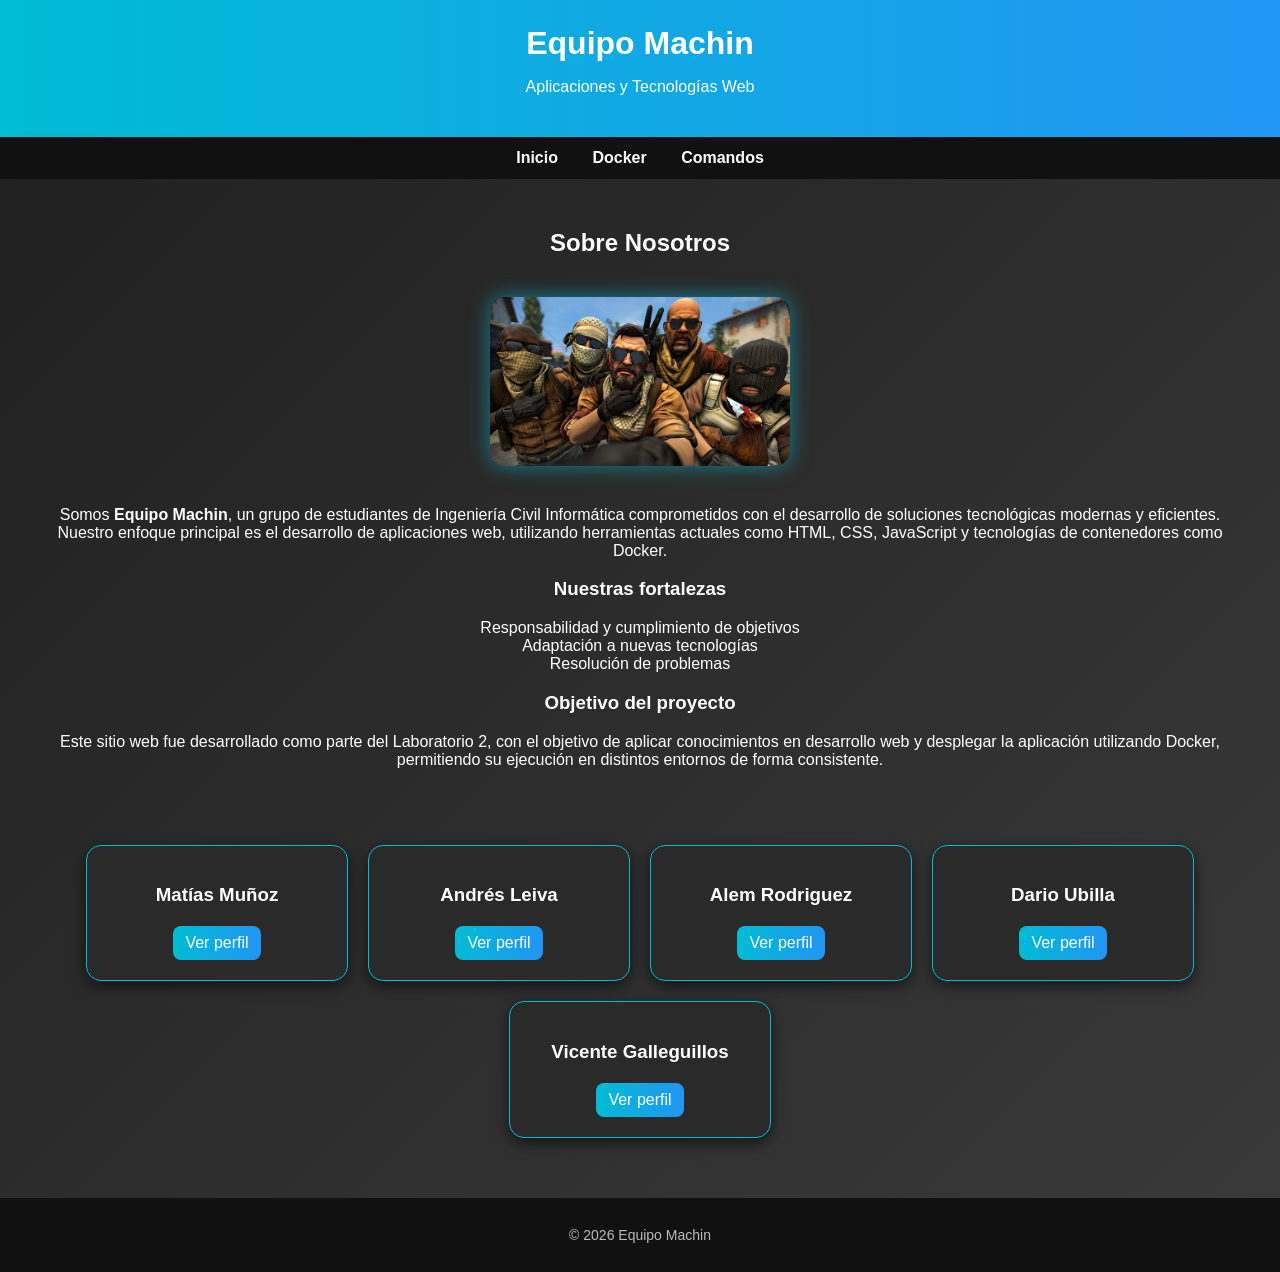
<file: index.html>
<!DOCTYPE html>
<html lang="es">
<head>
<meta charset="UTF-8">
<title>Equipo Machin</title>
<link rel="stylesheet" href="styles.css">
</head>

<body>

<header>
    <h1>Equipo Machin</h1>
    <p>Aplicaciones y Tecnologías Web</p>
</header>

<nav>
    <a href="index.html">Inicio</a>
    <a href="docker.html">Docker</a>
    <a href="comandos.html">Comandos</a>
</nav>

<section>
    <h2>Sobre Nosotros</h2>

    <img src="img/cs.jpg" class="equipo-img" alt="Equipo Machin">

    <p>
        Somos <strong>Equipo Machin</strong>, un grupo de estudiantes de Ingeniería Civil Informática
        comprometidos con el desarrollo de soluciones tecnológicas modernas y eficientes.
        Nuestro enfoque principal es el desarrollo de aplicaciones web, utilizando herramientas
        actuales como HTML, CSS, JavaScript y tecnologías de contenedores como Docker.
    </p>

    <h3>Nuestras fortalezas</h3>
    <ul>
        <li>Responsabilidad y cumplimiento de objetivos</li>
        <li>Adaptación a nuevas tecnologías</li>
        <li>Resolución de problemas</li>
    </ul>

    <h3>Objetivo del proyecto</h3>
    <p>
        Este sitio web fue desarrollado como parte del Laboratorio 2, con el objetivo de aplicar
        conocimientos en desarrollo web y desplegar la aplicación utilizando Docker, permitiendo
        su ejecución en distintos entornos de forma consistente.
    </p>

</section>

<section class="integrantes">
    <div class="card"><h3>Matías Muñoz</h3><a href="integrante1.html">Ver perfil</a></div>
    <div class="card"><h3>Andrés Leiva</h3><a href="integrante2.html">Ver perfil</a></div>
    <div class="card"><h3>Alem Rodriguez</h3><a href="integrante3.html">Ver perfil</a></div>
    <div class="card"><h3>Dario Ubilla</h3><a href="integrante4.html">Ver perfil</a></div>
    <div class="card"><h3>Vicente Galleguillos</h3><a href="integrante5.html">Ver perfil</a></div>
</section>

<footer>
<p>© 2026 Equipo Machin</p>
</footer>

</body>
</html>
</file>
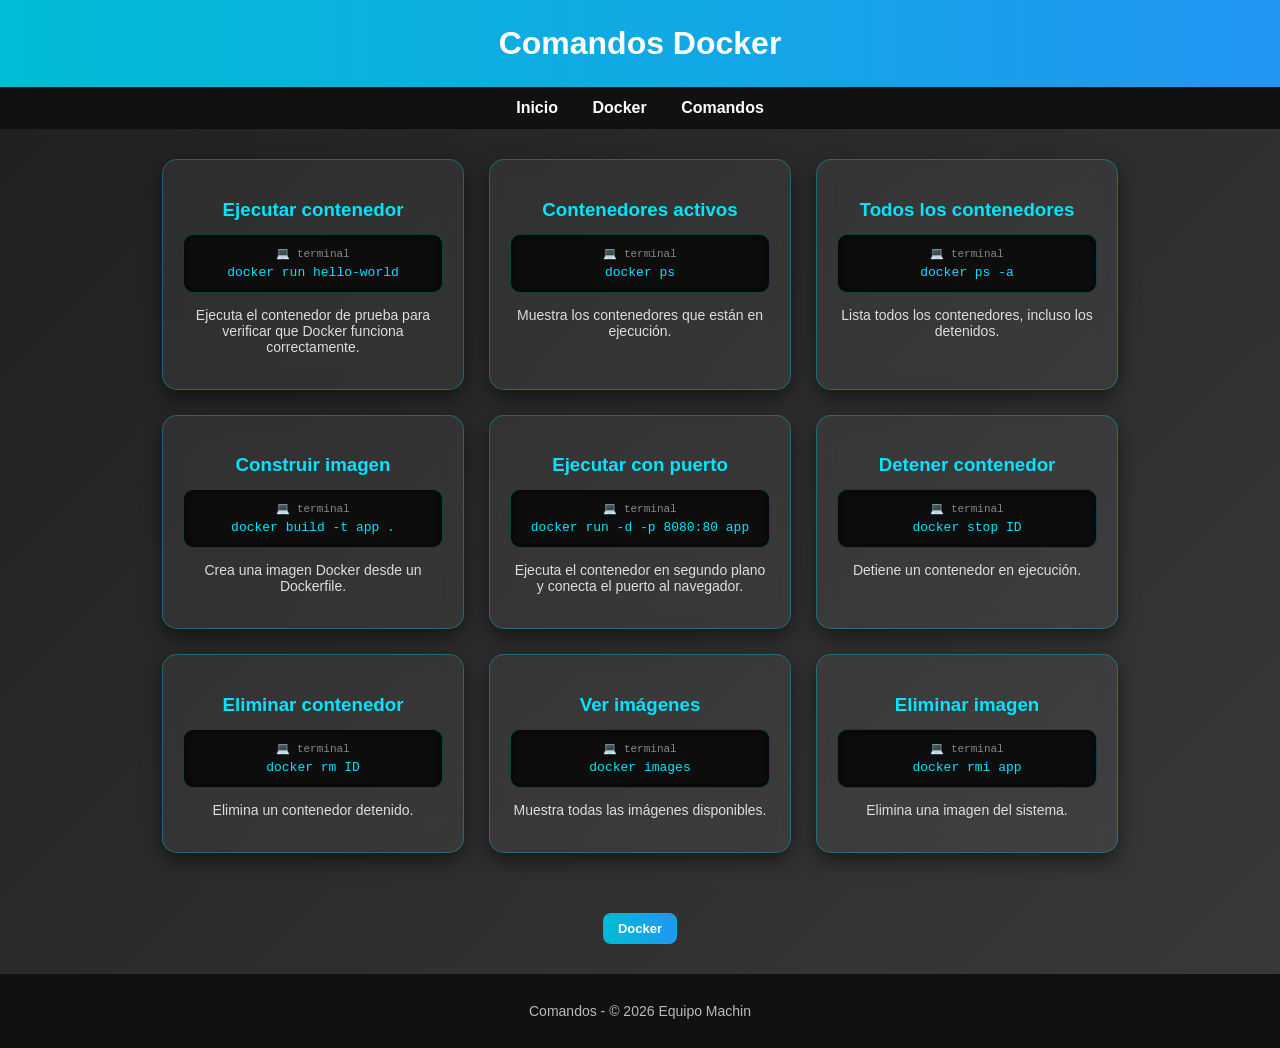
<file: comandos.html>
<!DOCTYPE html>
<html lang="es">
<head>
<meta charset="UTF-8">
<title>Comandos</title>
<link rel="stylesheet" href="styles.css">
</head>

<body>

<header><h1>Comandos Docker</h1></header>

<nav>
<a href="index.html">Inicio</a>
<a href="docker.html">Docker</a>
<a href="comandos.html">Comandos</a>
</nav>

<section class="contenedor-info">

<div class="box">
<h3>Ejecutar contenedor</h3>
<pre>docker run hello-world</pre>
<p>Ejecuta el contenedor de prueba para verificar que Docker funciona correctamente.</p>
</div>

<div class="box">
<h3>Contenedores activos</h3>
<pre>docker ps</pre>
<p>Muestra los contenedores que están en ejecución.</p>
</div>

<div class="box">
<h3>Todos los contenedores</h3>
<pre>docker ps -a</pre>
<p>Lista todos los contenedores, incluso los detenidos.</p>
</div>

<div class="box">
<h3>Construir imagen</h3>
<pre>docker build -t app .</pre>
<p>Crea una imagen Docker desde un Dockerfile.</p>
</div>

<div class="box">
<h3>Ejecutar con puerto</h3>
<pre>docker run -d -p 8080:80 app</pre>
<p>Ejecuta el contenedor en segundo plano y conecta el puerto al navegador.</p>
</div>

<div class="box">
<h3>Detener contenedor</h3>
<pre>docker stop ID</pre>
<p>Detiene un contenedor en ejecución.</p>
</div>

<div class="box">
<h3>Eliminar contenedor</h3>
<pre>docker rm ID</pre>
<p>Elimina un contenedor detenido.</p>
</div>

<div class="box">
<h3>Ver imágenes</h3>
<pre>docker images</pre>
<p>Muestra todas las imágenes disponibles.</p>
</div>

<div class="box">
<h3>Eliminar imagen</h3>
<pre>docker rmi app</pre>
<p>Elimina una imagen del sistema.</p>
</div>

</section>

<div class="nav-docker">
    <a href="docker.html">Docker</a>
</div>

<footer><p>Comandos - © 2026 Equipo Machin</p></footer>

</body>
</html>
</file>
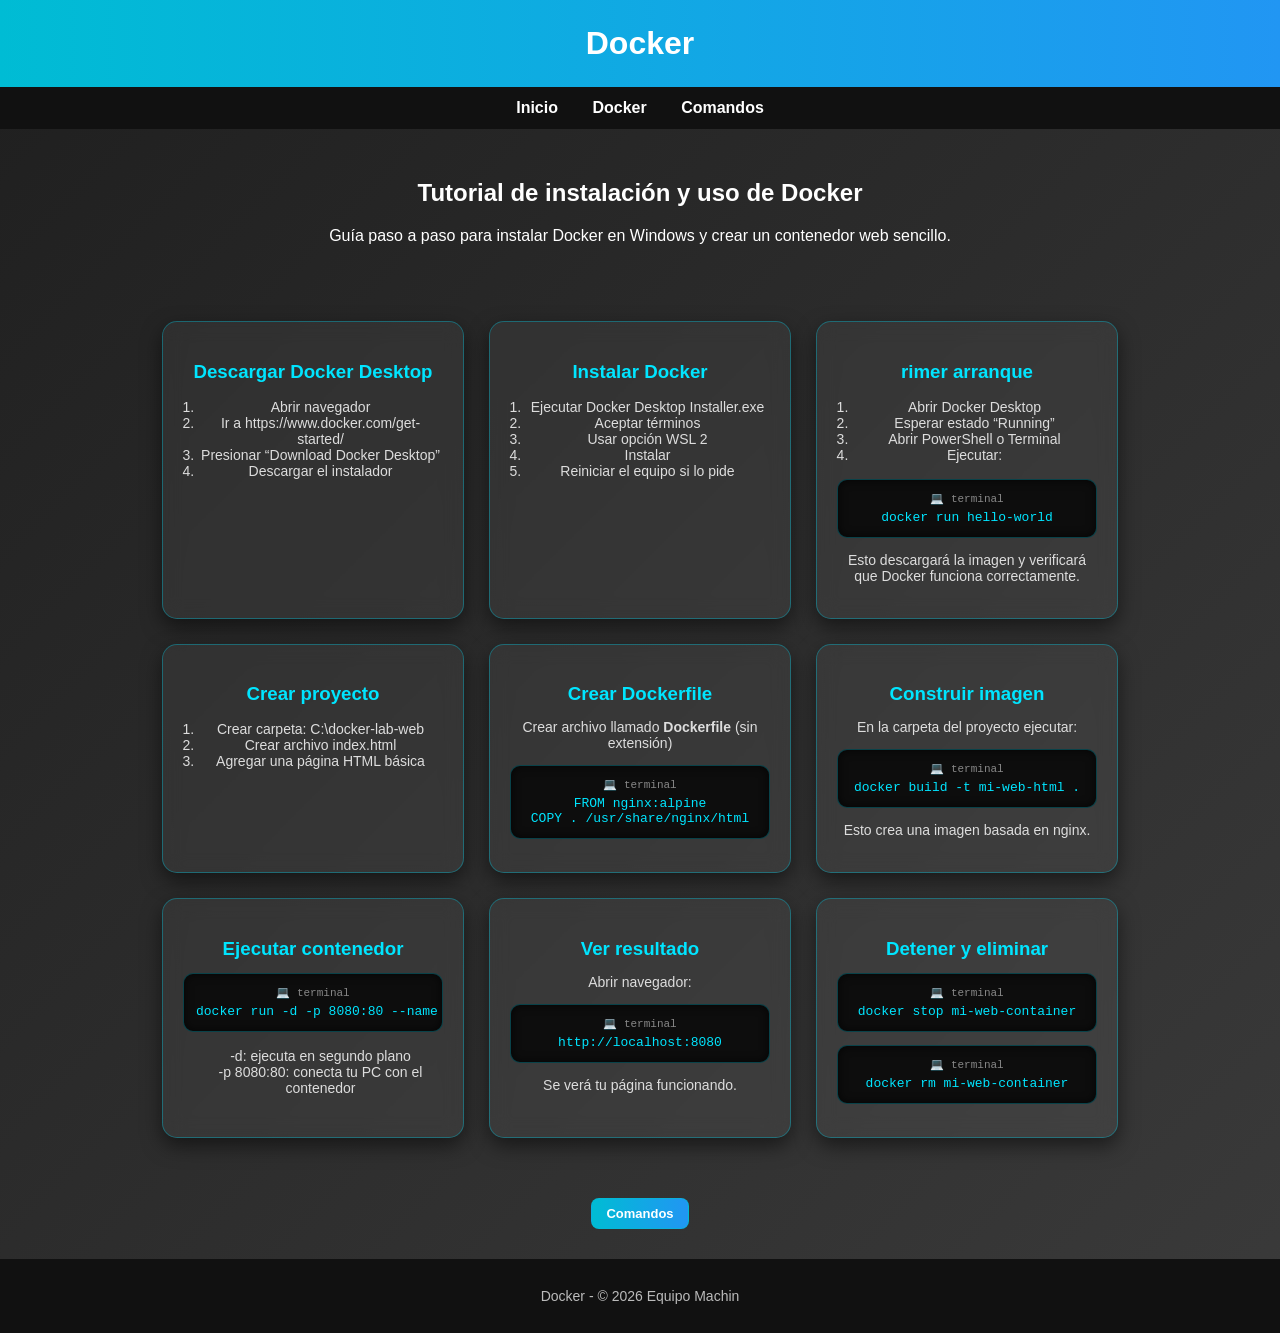
<file: docker.html>
<!DOCTYPE html>
<html lang="es">
<head>
<meta charset="UTF-8">
<title>Docker</title>
<link rel="stylesheet" href="styles.css">
</head>

<body>

<header><h1>Docker</h1></header>

<nav>
<a href="index.html">Inicio</a>
<a href="docker.html">Docker</a>
<a href="comandos.html">Comandos</a>
</nav>

<section>
<h2>Tutorial de instalación y uso de Docker</h2>
<p>Guía paso a paso para instalar Docker en Windows y crear un contenedor web sencillo.</p>
</section>

<section class="contenedor-info">

<div class="box">
<h3>Descargar Docker Desktop</h3>
<ol>
<li>Abrir navegador</li>
<li>Ir a https://www.docker.com/get-started/</li>
<li>Presionar “Download Docker Desktop”</li>
<li>Descargar el instalador</li>
</ol>
</div>

<div class="box">
<h3>Instalar Docker</h3>
<ol>
<li>Ejecutar Docker Desktop Installer.exe</li>
<li>Aceptar términos</li>
<li>Usar opción WSL 2</li>
<li>Instalar</li>
<li>Reiniciar el equipo si lo pide</li>
</ol>
</div>

<div class="box">
<h3>rimer arranque</h3>
<ol>
<li>Abrir Docker Desktop</li>
<li>Esperar estado “Running”</li>
<li>Abrir PowerShell o Terminal</li>
<li>Ejecutar:</li>
</ol>
<pre>docker run hello-world</pre>
<p>Esto descargará la imagen y verificará que Docker funciona correctamente.</p>
</div>

<div class="box">
<h3>Crear proyecto</h3>
<ol>
<li>Crear carpeta: C:\docker-lab-web</li>
<li>Crear archivo index.html</li>
<li>Agregar una página HTML básica</li>
</ol>
</div>

<div class="box">
<h3>Crear Dockerfile</h3>
<p>Crear archivo llamado <b>Dockerfile</b> (sin extensión)</p>
<pre>
FROM nginx:alpine
COPY . /usr/share/nginx/html
</pre>
</div>

<div class="box">
<h3>Construir imagen</h3>
<p>En la carpeta del proyecto ejecutar:</p>
<pre>docker build -t mi-web-html .</pre>
<p>Esto crea una imagen basada en nginx.</p>
</div>

<div class="box">
<h3>Ejecutar contenedor</h3>
<pre>docker run -d -p 8080:80 --name mi-web-container mi-web-html</pre>
<ul>
<li>-d: ejecuta en segundo plano</li>
<li>-p 8080:80: conecta tu PC con el contenedor</li>
</ul>
</div>

<div class="box">
<h3>Ver resultado</h3>
<p>Abrir navegador:</p>
<pre>http://localhost:8080</pre>
<p>Se verá tu página funcionando.</p>
</div>

<div class="box">
<h3>Detener y eliminar</h3>
<pre>docker stop mi-web-container</pre>
<pre>docker rm mi-web-container</pre>
</div>

</section>

<div class="nav-comandos">
    <a href="comandos.html">Comandos</a>
</div>

<footer><p>Docker - © 2026 Equipo Machin</p></footer>

</body>
</html>
</file>
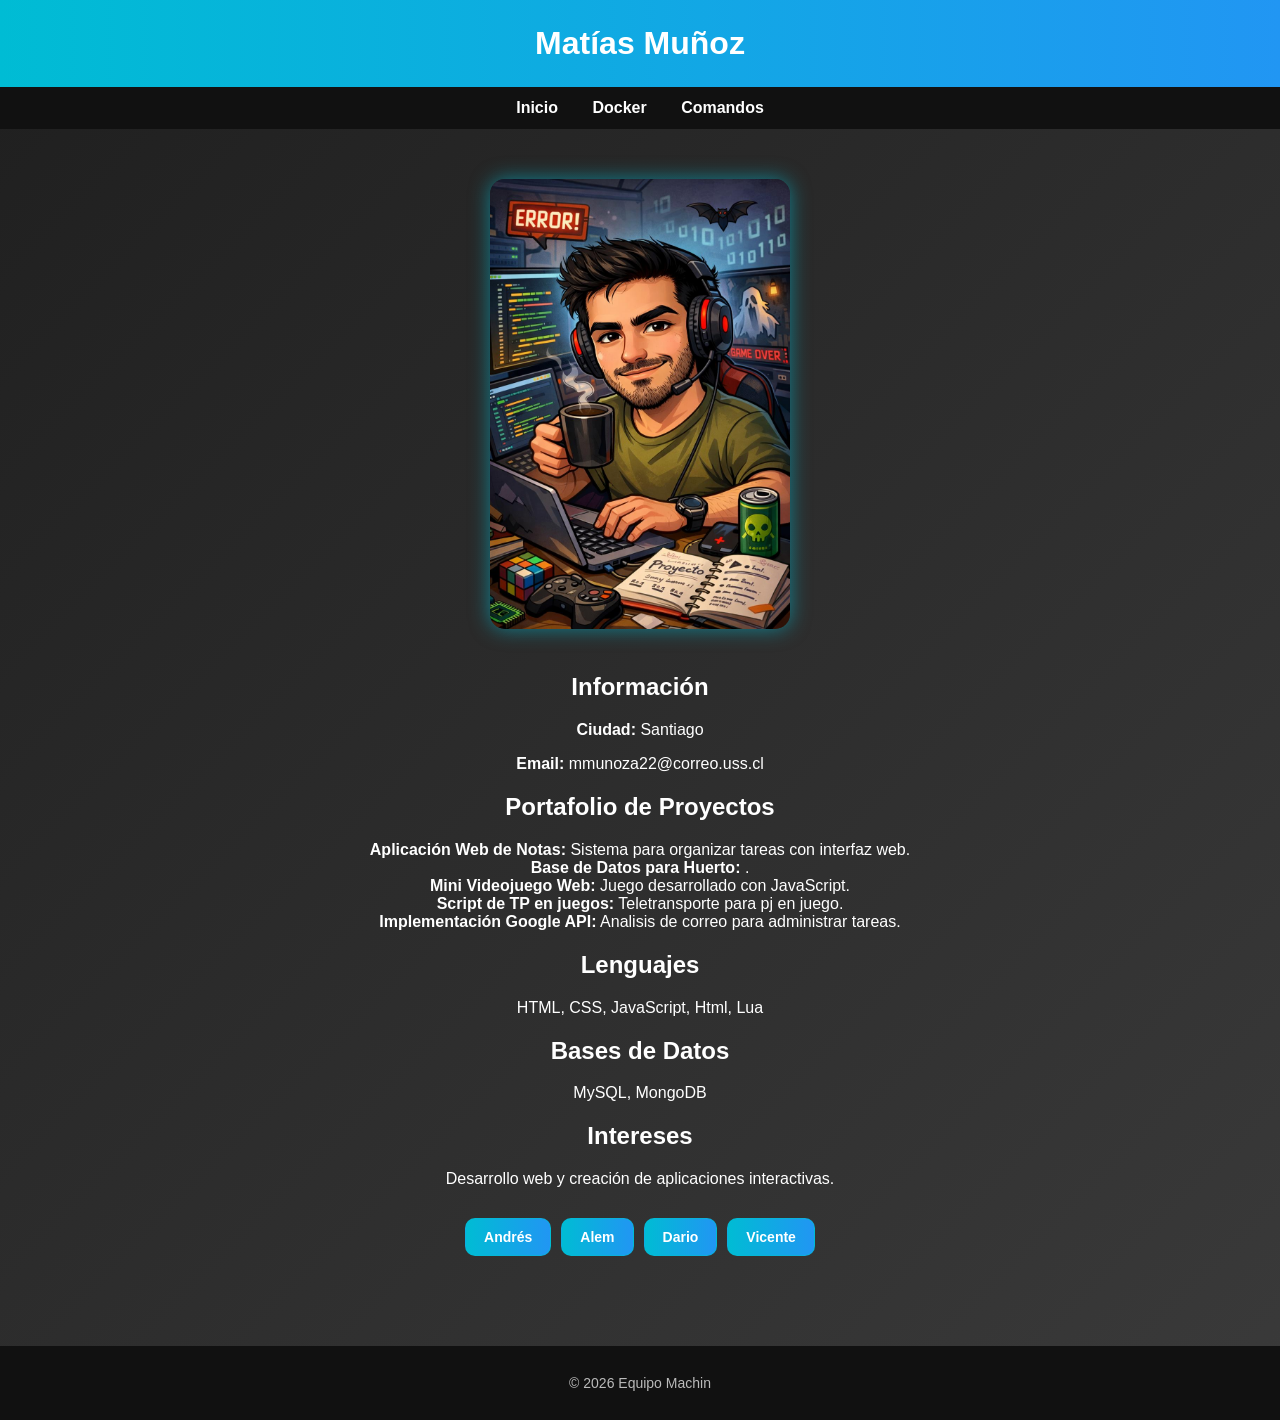
<file: integrante1.html>
<!DOCTYPE html>
<html lang="es">
<head>
<meta charset="UTF-8">
<title>Matías Muñoz</title>
<link rel="stylesheet" href="styles.css">
</head>

<body>

<header><h1>Matías Muñoz</h1></header>

<nav>
<a href="index.html">Inicio</a>
<a href="docker.html">Docker</a>
<a href="comandos.html">Comandos</a>
</nav>

<section>

<img src="img/WhatsApp Image 2026-03-14 at 02.00.09.jpeg" class="equipo-img">

<h2>Información</h2>
<p><strong>Ciudad:</strong> Santiago</p>
<p><strong>Email:</strong> mmunoza22@correo.uss.cl</p>

<h2>Portafolio de Proyectos</h2>
<ul>
<li><strong>Aplicación Web de Notas:</strong> Sistema para organizar tareas con interfaz web.</li>
<li><strong>Base de Datos para Huerto:</strong> .</li>
<li><strong>Mini Videojuego Web:</strong> Juego desarrollado con JavaScript.</li>
<li><strong>Script de TP en juegos:</strong> Teletransporte para pj en juego.</li>
<li><strong>Implementación Google API:</strong> Analisis de correo para administrar tareas.</li>
</ul>
</ul>

<h2>Lenguajes</h2>
<p>HTML, CSS, JavaScript, Html, Lua</p>

<h2>Bases de Datos</h2>
<p>MySQL, MongoDB</p>

<h2>Intereses</h2>
<p>Desarrollo web y creación de aplicaciones interactivas.</p>

<div class="nav-integrantes">
    <a href="integrante2.html">Andrés</a>
    <a href="integrante3.html">Alem</a>
    <a href="integrante4.html">Dario</a>
    <a href="integrante5.html">Vicente</a>
</div>

</section>

<footer><p>© 2026 Equipo Machin</p></footer>

</body>
</html>
</file>
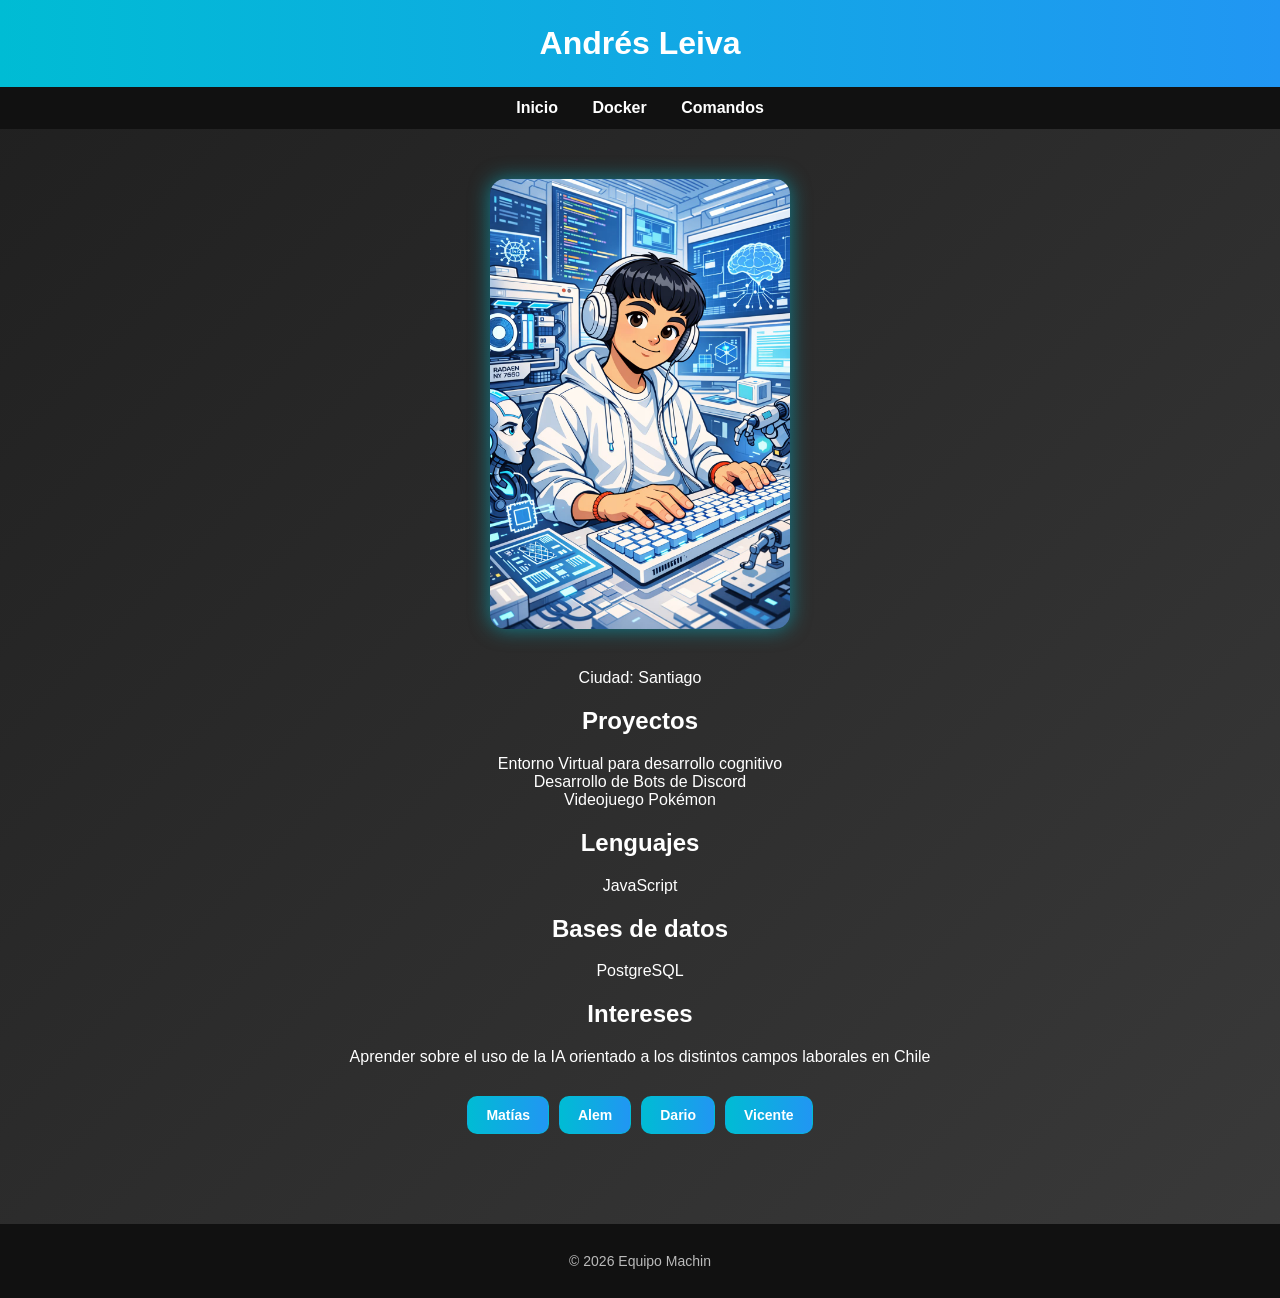
<file: integrante2.html>
<!DOCTYPE html>
<html lang="es">
<head>
<meta charset="UTF-8">
<title>Andrés Leiva</title>
<link rel="stylesheet" href="styles.css">
</head>

<body>

<header><h1>Andrés Leiva</h1></header>

<nav>
<a href="index.html">Inicio</a>
<a href="docker.html">Docker</a>
<a href="comandos.html">Comandos</a>
</nav>

<section>
<img src="img/andi.jpeg" class="equipo-img">

<p>Ciudad: Santiago</p>

<h2>Proyectos</h2>
<ul>
<li>Entorno Virtual para desarrollo cognitivo</li>
<li>Desarrollo de Bots de Discord</li>
<li>Videojuego Pokémon</li>
</ul>

<h2>Lenguajes</h2>
<p>JavaScript</p>

<h2>Bases de datos</h2>
<p>PostgreSQL</p>

<h2>Intereses</h2>
<p>Aprender sobre el uso de la IA orientado a los distintos campos laborales en Chile</p>

<div class="nav-integrantes">
    <a href="integrante1.html">Matías</a>
    <a href="integrante3.html">Alem</a>
    <a href="integrante4.html">Dario</a>
    <a href="integrante5.html">Vicente</a>
</div>

</section>

<footer><p>© 2026 Equipo Machin</p></footer>

</body>
</html>
</file>
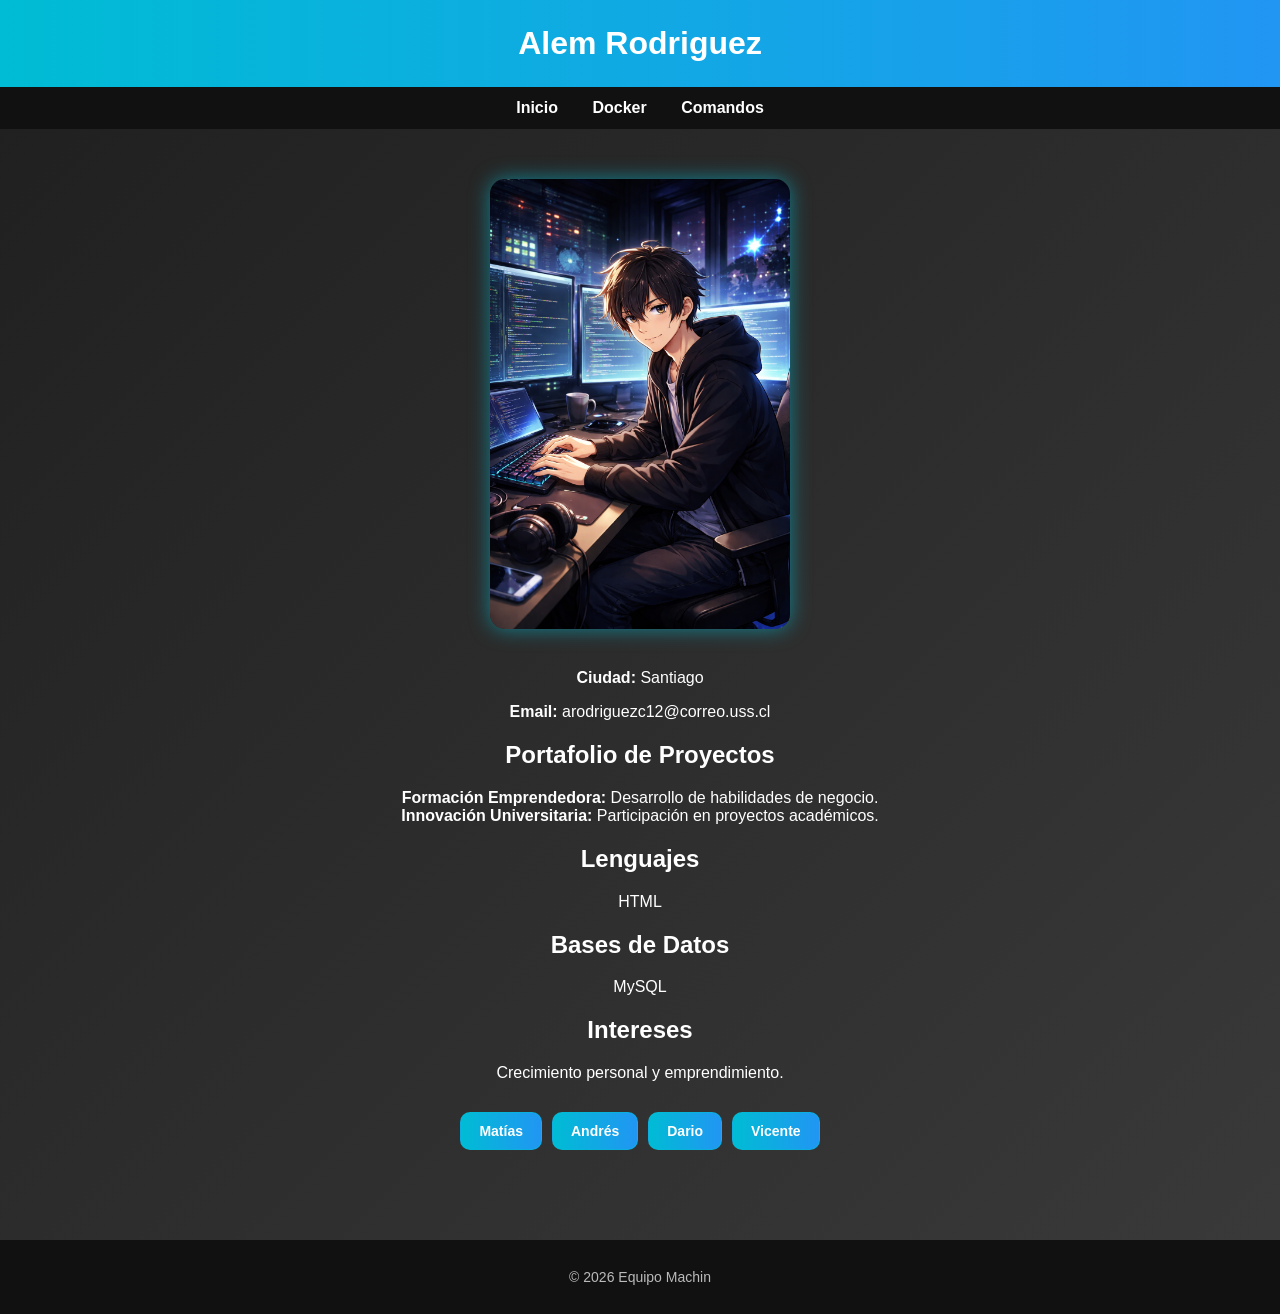
<file: integrante3.html>
<!DOCTYPE html>
<html lang="es">
<head>
<meta charset="UTF-8">
<title>Alem Rodriguez</title>
<link rel="stylesheet" href="styles.css">
</head>

<body>

<header><h1>Alem Rodriguez</h1></header>

<nav>
<a href="index.html">Inicio</a>
<a href="docker.html">Docker</a>
<a href="comandos.html">Comandos</a>
</nav>

<section>

<img src="img/imagenA.png" class="equipo-img">
  <p><strong>Ciudad:</strong> Santiago</p>
  <p><strong>Email:</strong> arodriguezc12@correo.uss.cl</p>


<h2>Portafolio de Proyectos</h2>
<ul>
<li><strong>Formación Emprendedora:</strong> Desarrollo de habilidades de negocio.</li>
<li><strong>Innovación Universitaria:</strong> Participación en proyectos académicos.</li>
</ul>

<h2>Lenguajes</h2>
<p>HTML</p>

<h2>Bases de Datos</h2>
<p>MySQL</p>

<h2>Intereses</h2>
<p>Crecimiento personal y emprendimiento.</p>

<div class="nav-integrantes">
    <a href="integrante1.html">Matías</a>
    <a href="integrante2.html">Andrés</a>
    <a href="integrante4.html">Dario</a>
    <a href="integrante5.html">Vicente</a>

</div>
</section>

<footer><p>© 2026 Equipo Machin</p></footer>

</body>
</html>
</file>
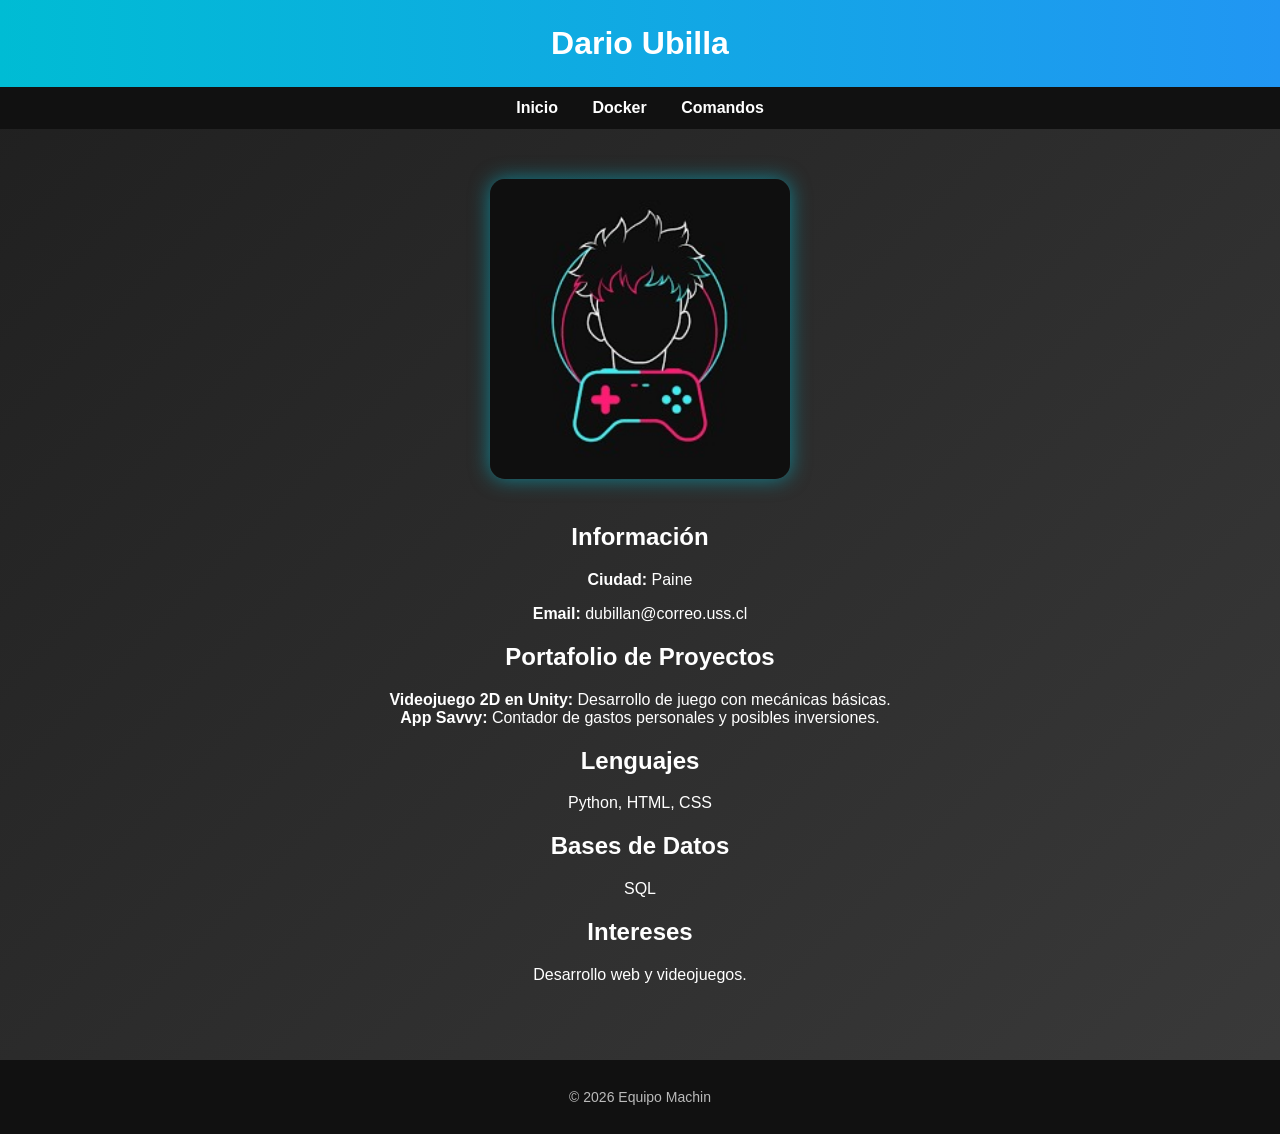
<file: integrante4.html>
<!DOCTYPE html>
<html lang="es">
<head>
<meta charset="UTF-8">
<title>Dario Ubilla</title>
<link rel="stylesheet" href="styles.css">
</head>

<body>

<header><h1>Dario Ubilla</h1></header>

<nav>
<a href="index.html">Inicio</a>
<a href="docker.html">Docker</a>
<a href="comandos.html">Comandos</a>
</nav>

<section>

<img src="img/dario.jpg" class="equipo-img">

<h2>Información</h2>
<p><strong>Ciudad:</strong> Paine</p>
<p><strong>Email:</strong> dubillan@correo.uss.cl</p>

<h2>Portafolio de Proyectos</h2>
<ul>
<li><strong>Videojuego 2D en Unity:</strong> Desarrollo de juego con mecánicas básicas.</li>
<li><strong>App Savvy:</strong> Contador de gastos personales y posibles inversiones.</li>
</ul>

<h2>Lenguajes</h2>
<p>Python, HTML, CSS</p>

<h2>Bases de Datos</h2>
<p>SQL</p>

<h2>Intereses</h2>
<p>Desarrollo web y videojuegos.</p>

</section>

<footer><p>© 2026 Equipo Machin</p></footer>

</body>
</html>
</file>
<file: styles.css>
body {
    margin: 0;
    font-family: 'Segoe UI', Arial, sans-serif;
    background: linear-gradient(135deg, #1f1f1f, #3a3a3a);
    color: #fff;
}

header {
    background: linear-gradient(90deg, #00bcd4, #2196f3);
    padding: 25px;
    text-align: center;
    box-shadow: 0px 4px 10px rgba(0,0,0,0.5);
}

header h1 {
    margin: 0;
    font-size: 32px;
}

nav {
    background-color: #111;
    padding: 12px;
    text-align: center;
}

nav a {
    color: white;
    margin: 15px;
    text-decoration: none;
    font-weight: bold;
    transition: 0.3s;
}

nav a:hover {
    color: #00e5ff;
    text-shadow: 0 0 5px #00e5ff;
}

section {
    padding: 30px;
    text-align: center;
}

.equipo-img {
    width: 300px;
    border-radius: 15px;
    margin: 20px;
    box-shadow: 0px 0px 20px rgba(0,188,212,0.6);
    transition: transform 0.3s;
}

.equipo-img:hover {
    transform: scale(1.05);
}

.integrantes {
    display: flex;
    justify-content: center;
    flex-wrap: wrap;
    gap: 20px;
}

.card {
    background: #2a2a2a;
    padding: 20px;
    border-radius: 15px;
    width: 220px;
    box-shadow: 0px 5px 15px rgba(0,0,0,0.6);
    transition: 0.3s;
    border: 1px solid #00bcd4;
}

.card:hover {
    transform: translateY(-8px) scale(1.05);
    box-shadow: 0px 10px 25px rgba(0,188,212,0.6);
}

.card h3 {
    margin-bottom: 10px;
}

.card a {
    display: inline-block;
    margin-top: 10px;
    padding: 8px 12px;
    background: linear-gradient(90deg, #00bcd4, #2196f3);
    color: white;
    border-radius: 8px;
    text-decoration: none;
    transition: 0.3s;
}

.card a:hover {
    background: linear-gradient(90deg, #2196f3, #00bcd4);
    transform: scale(1.1);
}

ul {
    list-style: none;
    padding: 0;
}

.contenedor-info {
    display: flex;
    flex-wrap: wrap;
    justify-content: center;
    gap: 25px;
}

.box {
    background: rgba(255, 255, 255, 0.05);
    backdrop-filter: blur(10px);
    padding: 20px;
    border-radius: 15px;
    width: 260px;
    border: 1px solid rgba(0, 188, 212, 0.4);
    box-shadow: 0px 8px 20px rgba(0,0,0,0.5);
    transition: all 0.3s ease;
}

.box:hover {
    transform: translateY(-10px) scale(1.03);
    box-shadow: 0px 15px 30px rgba(0,188,212,0.6);
    border-color: #00e5ff;
}

.box h3 {
    color: #00e5ff;
    margin-bottom: 10px;
}

.box p,
.box li {
    color: #ddd;
    font-size: 14px;
}

.box ul,
.box ol {
    padding-left: 15px;
}

pre {
    background: #0d0d0d;
    padding: 12px;
    border-radius: 10px;
    color: #00e5ff;
    font-size: 13px;
    overflow-x: auto;
    border: 1px solid rgba(0, 188, 212, 0.3);
    box-shadow: inset 0px 0px 10px rgba(0,0,0,0.7);
}

pre::before {
    content: "💻 terminal";
    display: block;
    font-size: 11px;
    color: #888;
    margin-bottom: 5px;
}

.nav-integrantes,
.nav-comandos,
.nav-docker {
    display: flex;
    justify-content: center;
    flex-wrap: wrap;
    gap: 10px;
    margin: 30px 0;
}

.nav-integrantes a,
.nav-comandos a,
.nav-docker a {
    display: inline-block;
    padding: 10px 18px;
    font-weight: bold;
    text-decoration: none;
    color: #fff;
    border-radius: 10px;
    font-size: 14px;

    background: linear-gradient(90deg, #00bcd4, #2196f3);
    border: 1px solid rgba(0, 188, 212, 0.6);

    transition: all 0.3s ease;
}

.nav-integrantes a:hover,
.nav-comandos a:hover,
.nav-docker a:hover {
    background: linear-gradient(90deg, #2196f3, #00bcd4);
    transform: scale(1.1);
    box-shadow: 0 0 10px #00e5ff, 0 0 20px rgba(0,229,255,0.6);
}

.nav-comandos a,
.nav-docker a {
    padding: 7px 14px;
    font-size: 13px;
    border-radius: 8px;
}

.activo {
    background: #00e5ff !important;
    color: #000;
}

footer {
    background-color: #111;
    text-align: center;
    padding: 15px;
    margin-top: 30px;
    font-size: 14px;
    color: #bbb;
}
</file>
